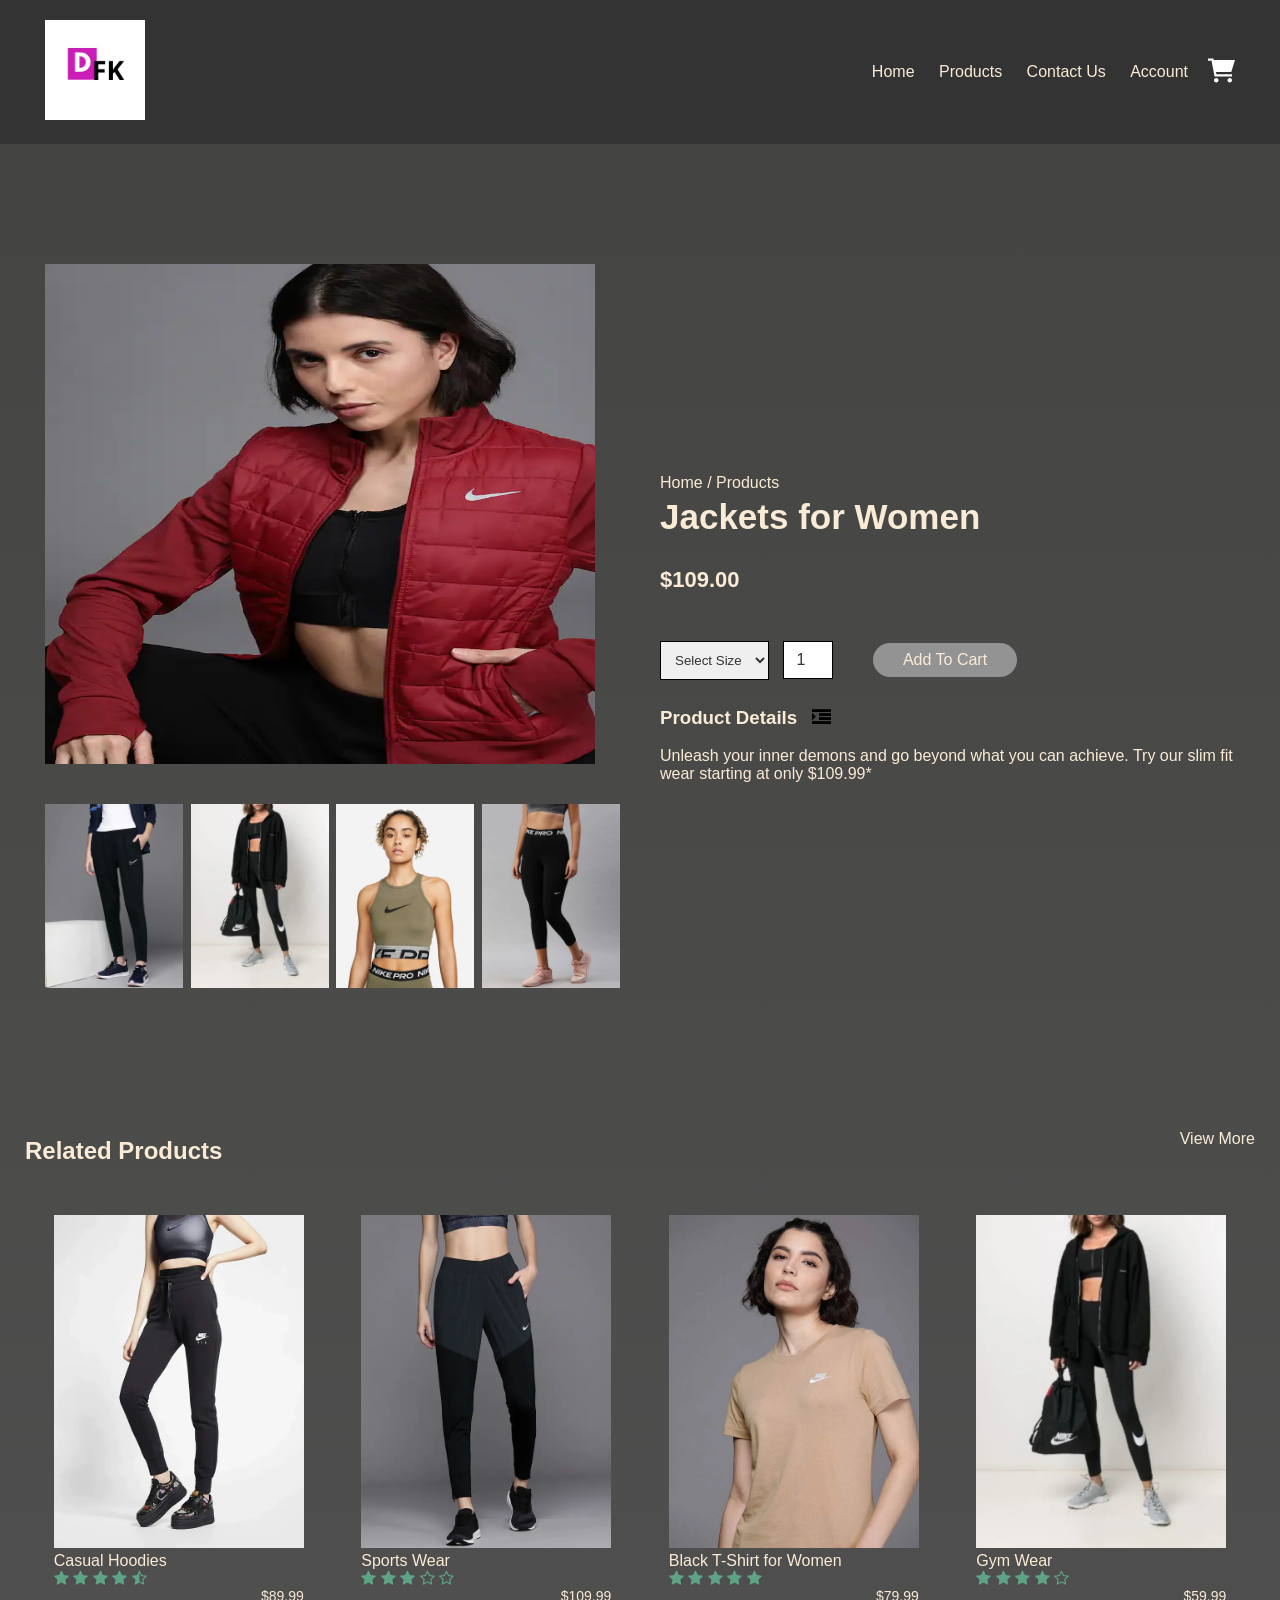
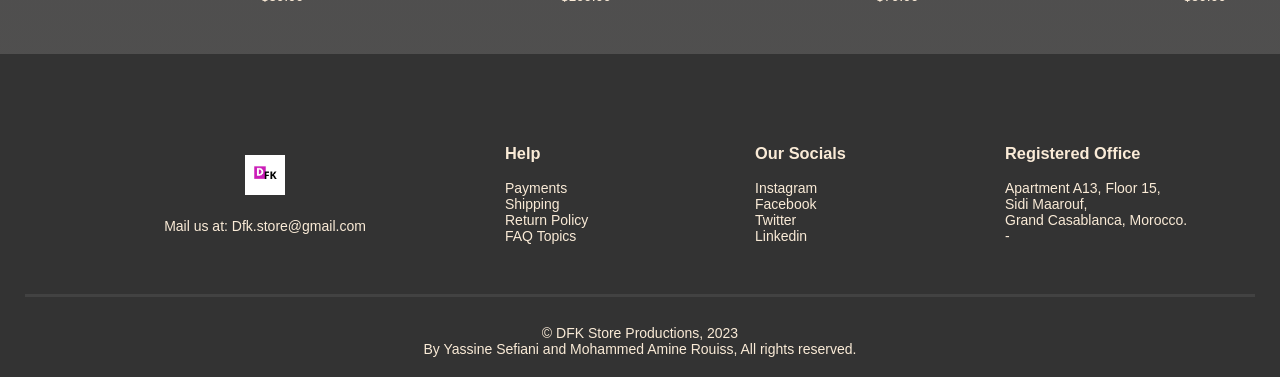
<file: Web store/product_details.html>
<!DOCTYPE html>
<html lang="en">
    <head>
        <meta charset="UTF-8">
        <meta name="viewport" content="width=device-width, initial-scale=1.0">
        <title>Product-109B | DFK Store.</title>
        <link rel="stylesheet" href="./src/css/main.css">
        <link rel="stylesheet" href="https://stackpath.bootstrapcdn.com/font-awesome/4.7.0/css/font-awesome.min.css">
        <link rel="icon" type="image/svg+xml" href="./images/header/favicon.svg">
    </head>
    <body class="ohhh">
        <div class="header">
            <div class="container">
                <div class="navbar">
                    <div class="logo">
                        <a href="./index.html"><img src="./images/header/FK.jpg" alt="comp" width="225px"></a>
                    </div>
                    <nav>
                        <ul class="nav-menu">
                            <li class="nav-item"><a href="index.html">Home</a></li>
                            <li class="nav-item"><a href="products.html">Products</a></li>
                            <li class="nav-item"><a href="#footer">Contact Us</a></li>
                            <li class="nav-item"><a href="account.html">Account</a></li>
                        </ul>
                    </nav>
                    <a href="./cart.html"><img class="cart" src="./images/header/cart.svg"></a>
                    <div class="toggle"><i class="fa fa-bars"></i></div>
                </div>
            </div>
        </div>
        <div class="small-container single-product">
            <div class="child">
                <div class="halfchild">
                    <img src="./images/products/product-5.webp" width="550px" height="500px" id="prodImg"><br><br><br>
                    <div class="small-img-child">
                        <div class="small-img-col">
                            <img src="./images/products/product-13.webp" width="100%" class="small-img">
                        </div>
                        <div class="small-img-col">
                            <img src="./images/products/product-12.webp" width="100%" class="small-img">
                        </div>
                        <div class="small-img-col">
                            <img src="./images/products/product-6.webp" width="100%" class="small-img">
                        </div>
                        <div class="small-img-col">
                            <img src="./images/products/product-15.webp" width="100%" class="small-img">
                        </div>
                    </div>
                </div>
                <div class="halfchild">
                    <p>Home / Products</p>
                    <h1>Jackets for Women</h1>
                    <h4>$109.00</h4>
                    <select>
                        <option disabled selected>Select Size</option>
                        <option>XXL</option>
                        <option>XL</option>
                        <option>L</option>
                        <option>M</option>
                        <option>S</option>
                    </select>
                    <input type="number" value="1">
                    <a href="./cart.html" class="btn">Add To Cart</a>
                    <h3>Product Details <i class="fa fa-indent"></i></h3>
                    <br>
                    <p>
                        Unleash your inner demons and go beyond what you can achieve. Try our slim fit wear
                        starting at only $109.99*
                    </p>
                </div>
            </div>
        </div>
        <div class="small-container">
            <div class="child child-2">
                <h2>Related Products</h2>
                <p><a href="./products.html">View More</a></p>
            </div>
        </div>
        <div class="small-container">
            <div class="child">
                <div class="footerChild2">
                    <img src="./images/products/product-3.webp">
                    <h4>Casual Hoodies</h4>
                    <div class="rating">
                        <i class="fa fa-star"></i>
                        <i class="fa fa-star"></i>
                        <i class="fa fa-star"></i>
                        <i class="fa fa-star"></i>
                        <i class="fa fa-star-half-o"></i>
                    </div>
                    <p>$89.99</p>
                </div>
                <div class="footerChild2">
                    <img src="./images/products/product-1.webp">
                    <h4>Sports Wear</h4>
                    <div class="rating">
                        <i class="fa fa-star"></i>
                        <i class="fa fa-star"></i>
                        <i class="fa fa-star"></i>
                        <i class="fa fa-star-o"></i>
                        <i class="fa fa-star-o"></i>
                    </div>
                    <p>$109.99</p>
                </div>
                <div class="footerChild2">
                    <img src="./images/products/product-11.webp">
                    <h4>Black T-Shirt for Women</h4>
                    <div class="rating">
                        <i class="fa fa-star"></i>
                        <i class="fa fa-star"></i>
                        <i class="fa fa-star"></i>
                        <i class="fa fa-star"></i>
                        <i class="fa fa-star"></i>
                    </div>
                    <p>$79.99</p>
                </div>
                <div class="footerChild2">
                    <img src="./images/products/product-12.webp">
                    <h4>Gym Wear</h4>
                    <div class="rating">
                        <i class="fa fa-star"></i>
                        <i class="fa fa-star"></i>
                        <i class="fa fa-star"></i>
                        <i class="fa fa-star"></i>
                        <i class="fa fa-star-o"></i>
                    </div>
                    <p>$59.99</p>
                </div>
            </div>
        </div>
        <div class="footer" id="footer">
            <div class="container">
                <div class="child">
                    <div class="footerChild1">
                        <img src="images/header/FK.jpg">
                        <h4>Mail us at: <a href="dfk.store@gmail.com">Dfk.store@gmail.com</a></h4>
                    </div>
                    <div class="footerChild2">
                        <h3>Help</h3>
                        <ul>
                            <li><a href="link">Payments</a></li>
                            <li><a href="link">Shipping</a></li>
                            <li><a href="link">Return Policy</a></li>
                            <li><a href="link">FAQ Topics</a></li>
                        </ul>
                    </div>
                    <div class="footerChild2">
                        <h3>Our Socials</h3>
                        <ul>
                            <li><a href="dfklink">Instagram</a></li>
                            <li><a href="dfklink">Facebook</a></li>
                            <li><a href="dfklink">Twitter</a></li>
                            <li><a href="dfklink">Linkedin</a></li>
                        </ul>
                    </div>
                    <div class="footerChild2">
                        <h3>Registered Office</h3>
                        <ul>
                            <li>Apartment A13, Floor 15,</li>
                            <li>Sidi Maarouf,</li>
                            <li>Grand Casablanca, Morocco.</li>
                            <li>-</li>
                        </ul>
                    </div>
                </div>
                <div class="belowfooter">
                    &copy; DFK Store Productions, 2023 <br>
                    By Yassine Sefiani and Mohammed Amine Rouiss, All rights reserved.
                </div>
            </div>
        </div>
        <script src="./src/js/script.js"></script>
    </body>
</html>
</file>
<file: Web store/src/css/main.css>
* {
    margin: 0;
    padding: 0;
    box-sizing: border-box;
    list-style-type: none;
    color: antiquewhite;
}

body {
    font-family:'Lucida Sans', 'Lucida Sans Regular', sans-serif;
    background: black url("/ecommerce-store/images/header/headerprod.jpg") no-repeat center fixed;
}

a {
    text-decoration: none;
    color: inherit;
}

a:hover {
    text-decoration: underline;
}

h1 {
    font-size: 35px;
    line-height: 50px;
    margin-bottom: 25px;
}

h2 {
    text-align: center;
    margin-top: 25px;
}

h4 {
    font-weight: normal;
}

.navbar {
    display: flex;
    align-items: center;
    padding: 20px;
}

.headerimg {
    max-width: 1300px;
    padding: 250px 100px;
}

nav {
    flex: 1;
    text-align: right;
}

nav ul {
    display: inline-block;
}

nav ul li {
    display: inline-block;
    margin-right: 20px;
}

.toggle {
    display: none;
}

.toggle i {
    font-size: 32px;
}

.container {
    max-width: 1300px;
    margin: auto;
    padding-left: 25px;
    padding-right: 25px;
}

.child {
    margin: 30px auto;
    display: flex;
    align-items: center;
    flex-wrap: wrap;
    justify-content: space-around;
}

.halfchild {
    flex-basis: 50%;
    min-width: 300px;
    margin-top: 20px;
}

.halfchild img {
    max-width: 100%;
    padding: 50px 0;
}

.btn {
    display: inline-block;
    background: #949393;
    padding: 8px 30px;
    margin: 30px 0;
    border-radius: 30px;
    transition: background 0.5s;
}

.btn:hover {
    background: #563434;
    text-decoration: none;
}

.header {
    background-color: #333;
}

.line1 {
    margin: 15px auto;
    border-radius: 10px;
    width: 90px;
    height: 5px;
    background-color: antiquewhite;
}

.small-container {
    max-width: 1380px;
    margin: auto;
    padding-left: 25px;
    padding-right: 25px;
}

.childprods {
    flex-basis: 25%;
    padding: 10px;
    min-width: 200px;
    margin-bottom: 50px;
    transition: transform 0.5s;
}

.childprods img {
    width: 100%;
}

.childprods p {
    font-size: 15px;
    text-align: right;
}

.rating .fa {
    color: #5fa387;
}

.childprods:hover {
    cursor: pointer;
    transform: translateY(-5px);
}

.ohhh {
    background: linear-gradient(rgb(67, 68, 66),rgb(82, 81, 81));
}

.more {
    background-color: rgb(53, 53, 53);
    margin: 0 auto;
    display: flex;
    border-radius: 20px;
    justify-content: center;
    align-items: center;
    border: 1px solid black;
    margin-bottom: 40px;
    width: 9em;
    height: 2em;
}

.offer {
    background-color: #555;
    border-radius: 200px;
}

.halfchild .offer-img {
    padding: 50px;
}

.halfchild select, .halfchild option, .halfchild input {
    color: #333;
}

.testimonial {
    margin-top: 100px;
}

.testimonial .testchild {
    text-align: center;
    padding: 40px 20px;
    box-shadow: 0 0 20px 0px rgba(0, 0, 0, 0.3);
    cursor: pointer;
    transition: transform 0.5s;
}

.testchild {
    flex-basis: 30%;
    min-width: 250px;
    margin-bottom: 30px;
}

.testimonial .testchild img {
    width: 50px;
    margin-top: 20px;
    border-radius: 50%;
}

.testimonial .testchild:hover {
    transform: translateY(-10px);
}

.fa.fa-quote-left {
    font-size: 40px;    
}

.testchild p {
    font-size: 14px;
    margin: 12px 0;
}

.testimonial .testchild h3 {
    font-weight: 600;
    font-size: 16px;
}

.brands {
    margin: 100px auto;
}

.logo {
    width: 100px;
}

.logo img {
    width: 100%;
}

.footer {
    background-color: #333;
    font-size: 14px;
    padding: 60px 0 20px;
}

.footer h3 {
    margin-bottom: 1em;
}

.belowfooter {
    text-align: center;
    border-top: 3px solid rgb(66, 66, 66);
    padding-top: 2em;
}

.footerChild1, .footerChild2 {
    min-width: 250px;
    margin-bottom: 20px;
}

.footerChild1 {
    flex: 1;
    text-align: center;
}

.footerChild1 img {
    width: 40px;
    margin-bottom: 20px;
}

.footerChild2 {
    flex-basis: 12%;
}

.footerChild2 img {
    width: 250px;
}

.footerChild2 p {
    text-align: right;
    font-size: 14px;
}

.child-2 {
    justify-content: space-between;
    margin: 100px auto 50px;
}

select, select option  {
    border: 1px solid black;
    color: #333;
    padding: 5px;
}

.page-btn {
    margin-bottom: 35px;
    text-align: center;
}

.page-btn span {
    display: inline-block;
    background-color: black;
    margin-left: 10px;
    width: 40px;
    height: 40px;
    text-align: center;
    line-height: 40px;
    cursor: pointer;
}

.page-btn span:hover {
    background-color: #333;
    border: 1px solid grey;
}

.single-product {
    margin-top: 80px;
}

.single-product .halfchild img {
    padding: 0;
}

.single-product .halfchild {
    padding: 20px;
}

.single-product h4 {
    margin: 20px 0;
    font-size: 22px;
    font-weight: bold;
}

.single-product select {
    display: inline-block;
    padding: 10px;
    margin-top: 20px;
}

.single-product input {
    width: 50px;
    height: 38px;
    margin: 10px 35px 10px 10px;
    text-align: center;
    font-size: 16px;
    border: 1px solid black;
}

select, input {
    outline: none;
}

.single-product .fa {
    color: black;
    margin-left: 10px;
}

.small-img-child {
    display: flex;
    justify-content: space-between;
}

.small-img-col {
    flex-basis: 24%;
    cursor: pointer;
}

.formPage {
    display: flex;
    flex-direction: column;
    align-items: center;
    justify-content: center;
    min-height: calc(100vh - 120px);
}

.formPage .btn{
    display: block;
    margin: 20px 0;
    text-align: center;
    width: 250px;
    height: 35px;
    cursor: pointer;
}

.showForm {
    display: none;
    flex-direction: column;
    justify-content: space-evenly;
    align-items: center;
    width: 350px;
    height: 500px;
    background-color: #333;
    border-radius: 5px;
}

.showForm input {
    color: #333;
    border-radius: 15px;
    text-align: center;
    height: 35px;
    width: 280px;
}

@media only screen and (max-width: 768px) {
    .toggle {
        display: block;
        cursor: pointer;
    }    
    .active {
        background-color:grey;
    }
    .active .nav-item {
        display: block;
    }
    .active .nav-item:hover {
        background-color: #0d0e0d;
    }
    .active .nav-item a:hover {
        color: #7a7a7a;
        text-decoration: none;
    }
    .navbar .cart {
        position: relative;
        right: 50px;
    }
    .nav-menu {
        position: absolute;
        left: 0;
        top: 70px;
        right: 0;
    }
    nav ul li {
        margin: 0 auto;
    }
    .nav-item {
        text-align: center;
        display: none;
    }
    .nav-item a {
        display: block;
        padding: 15px;
        font-weight: 700;
        color: #1D263B;
    }
    .headerimg h1 {
        font-size: 32px;
    }
    .child .logo img {
        margin: 20px 20px;
    }
}

@media only screen and (max-width: 670px) {
    .child {
        text-align: center;
    }
    .halfchild, .testchild, .childprods {
        flex-basis: 100%;
    }
    .single-product .child {
        text-align: left;
    }
}
</file>
